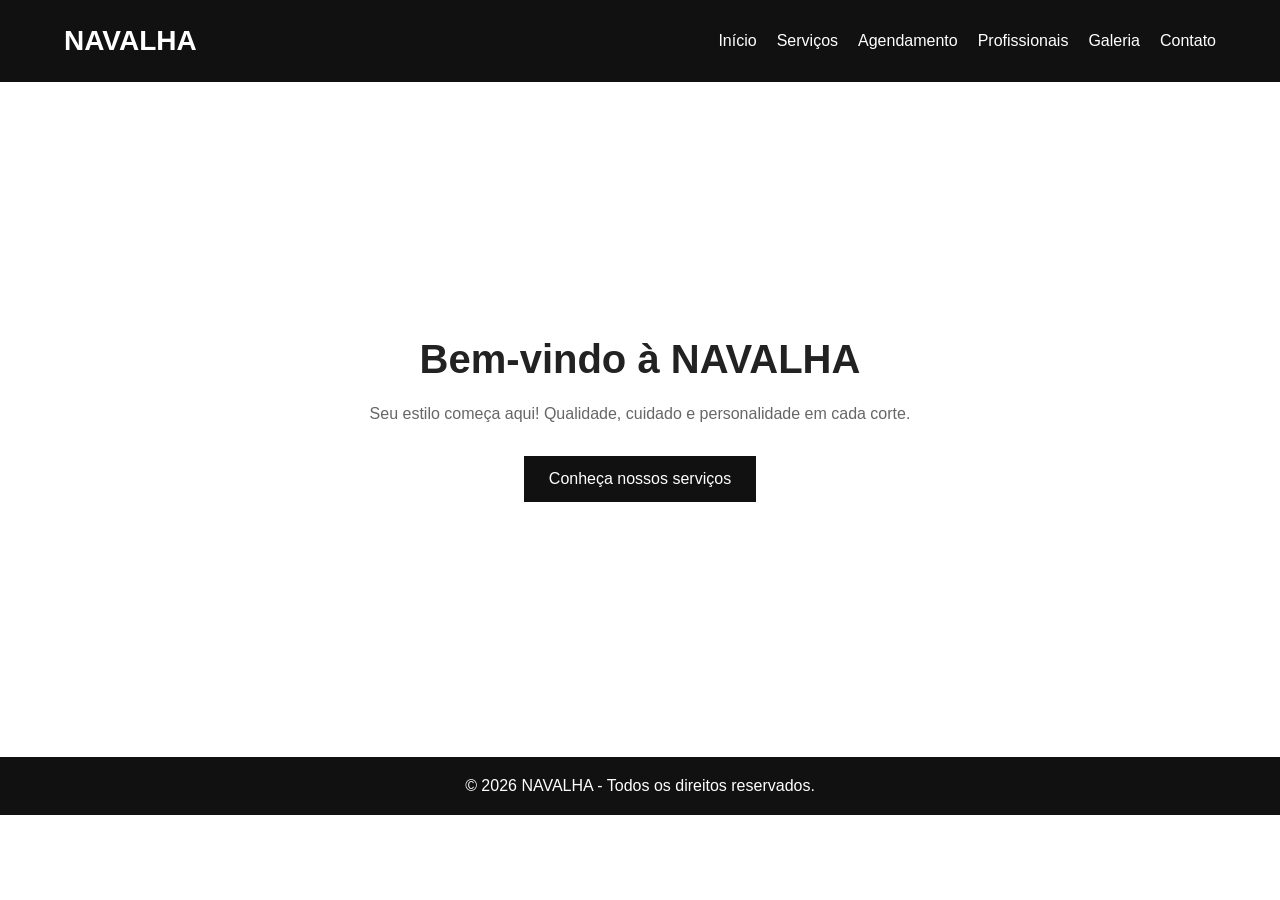
<file: html/index.html>
<!DOCTYPE html>
<html lang="pt-br">
<head>
    <meta charset="UTF-8">
    <meta name="viewport" content="width=device-width, initial-scale=1.0">
    <title>NAVALHA | Barbearia</title>

    <link rel="stylesheet" href="../css/style.css">
</head>

<body>

    <header>
        <h1 class="logo">NAVALHA</h1>

        <nav>
            <a href="index.html">Início</a>
            <a href="servicos.html">Serviços</a>
            <a href="agendamento.html">Agendamento</a>
            <a href="profissionais.html">Profissionais</a>
            <a href="galeria.html">Galeria</a>
            <a href="contato.html">Contato</a>
        </nav>
    </header>

    <main>
        <section class="inicio">
            <h2>Bem-vindo à NAVALHA</h2>

            <p>
                Seu estilo começa aqui!
                Qualidade, cuidado e personalidade
                em cada corte.
            </p>

            <a href="servicos.html" class="botao">
                Conheça nossos serviços
            </a>
        </section>
    </main>

    <footer>
        <p>&copy; 2026 NAVALHA - Todos os direitos reservados.</p>
    </footer>

</body>
</html>
</file>
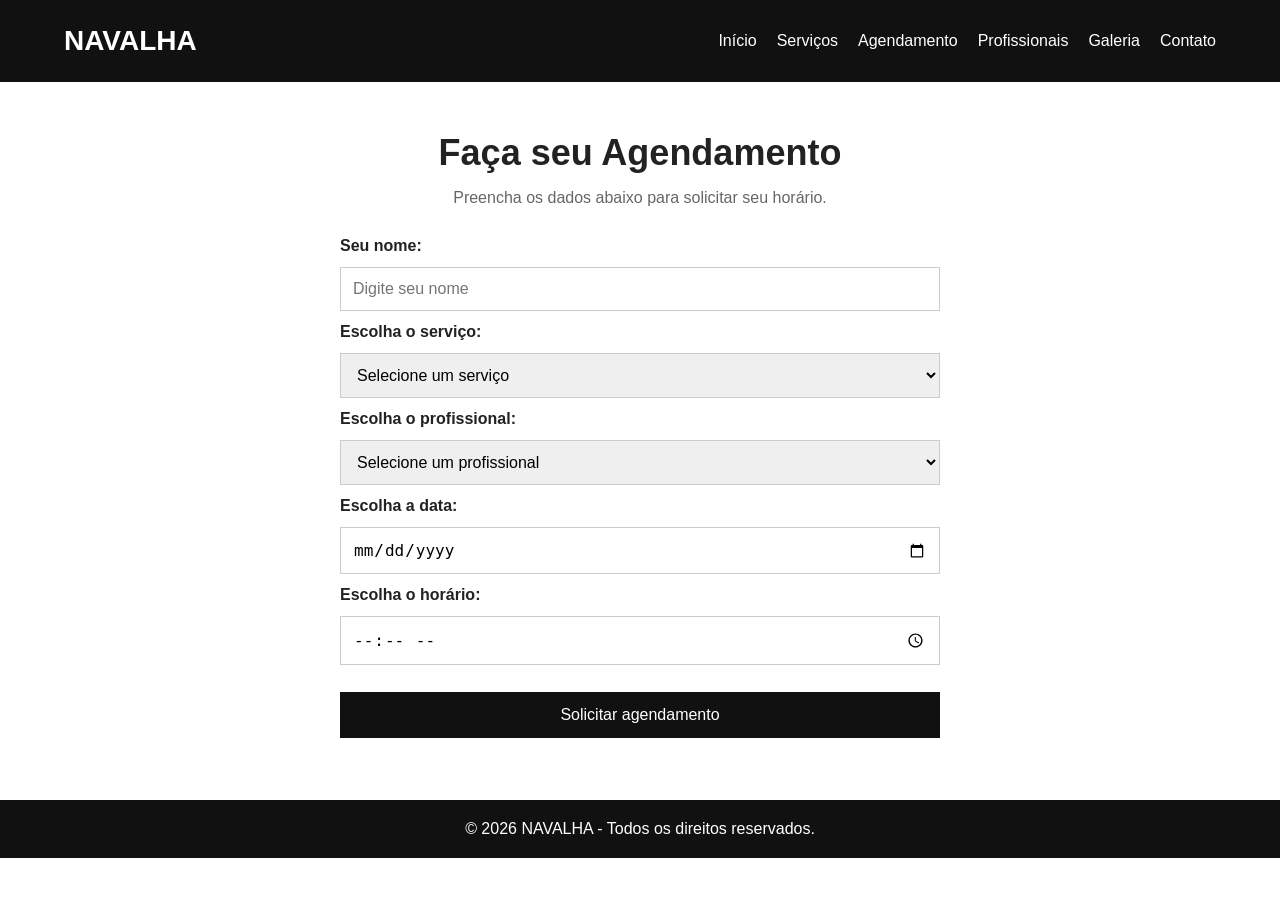
<file: html/agendamento.html>
<!DOCTYPE html>
<html lang="pt-br">
<head>
    <meta charset="UTF-8">
    <meta name="viewport" content="width=device-width, initial-scale=1.0">
    <title>NAVALHA | Agendamento</title>
    <link rel="stylesheet" href="../css/style.css">
</head>
<body>

    <header>
        <h1 class="logo">NAVALHA</h1>

        <nav>
            <a href="index.html">Início</a>
            <a href="servicos.html">Serviços</a>
            <a href="agendamento.html">Agendamento</a>
            <a href="profissionais.html">Profissionais</a>
            <a href="galeria.html">Galeria</a>
            <a href="contato.html">Contato</a>
        </nav>
    </header>

    <main class="pagina-agendamento">

        <section class="agendamento">

            <h2>Faça seu Agendamento</h2>

            <p>Preencha os dados abaixo para solicitar seu horário.</p>

            <form id="form-agendamento">

                <label for="nome">Seu nome:</label>
                <input type="text" id="nome" placeholder="Digite seu nome" required>

                <label for="servico">Escolha o serviço:</label>
                <select id="servico" required>
                    <option value="">Selecione um serviço</option>
                    <option value="Corte masculino">Corte masculino</option>
                    <option value="Barba">Barba</option>
                    <option value="Sobrancelha">Sobrancelha</option>
                    <option value="Corte na máquina">Corte na máquina</option>
                    <option value="Cabelo + barba">Cabelo + barba</option>
                    <option value="Lavagem capilar">Lavagem capilar</option>
                </select>

                <label for="profissional">Escolha o profissional:</label>
                <select id="profissional" required>
                    <option value="">Selecione um profissional</option>
                    <option value="João Silva">João Silva</option>
                    <option value="Carlos Souza">Carlos Souza</option>
                    <option value="Marcos Oliveira">Marcos Oliveira</option>
                </select>

                <label for="data">Escolha a data:</label>
                <input type="date" id="data" required>

                <label for="horario">Escolha o horário:</label>
                <input type="time" id="horario" required>

                <button type="submit" class="botao">
                    Solicitar agendamento
                </button>

                <p id="mensagem-agendamento"></p>

            </form>

        </section>

    </main>

    <footer>
        <p>&copy; 2026 NAVALHA - Todos os direitos reservados.</p>
    </footer>

    <script src="../js/script.js"></script>

</body>
</html>
</file>
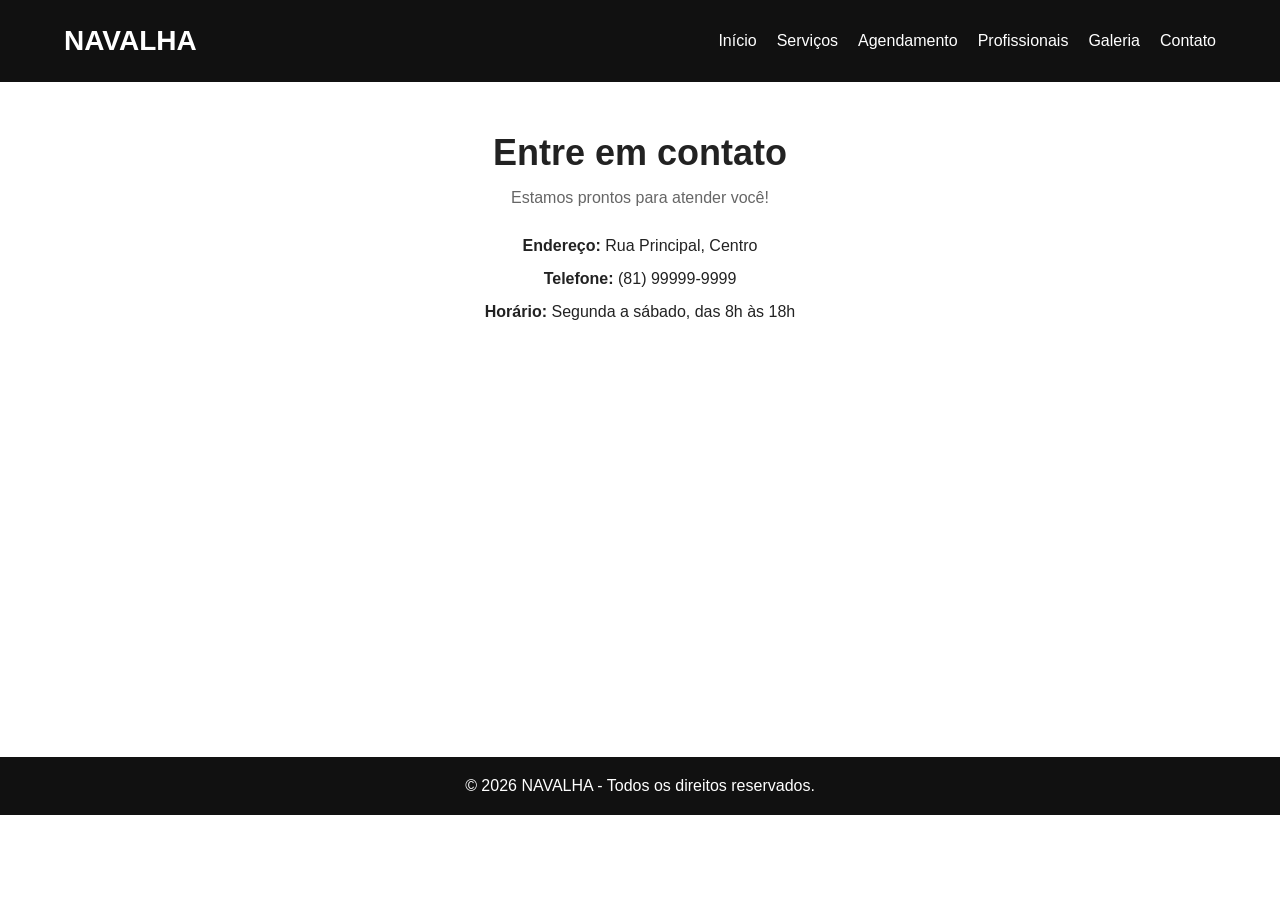
<file: html/contato.html>
<!DOCTYPE html>
<html lang="pt-br">
<head>
    <meta charset="UTF-8">
    <meta name="viewport" content="width=device-width, initial-scale=1.0">
    <title>NAVALHA | Contato</title>
    <link rel="stylesheet" href="../css/style.css">
</head>
<body>

    <header>
        <h1 class="logo">NAVALHA</h1>

        <nav>
            <a href="index.html">Início</a>
            <a href="servicos.html">Serviços</a>
            <a href="agendamento.html">Agendamento</a>
            <a href="profissionais.html">Profissionais</a>
            <a href="galeria.html">Galeria</a>
            <a href="contato.html">Contato</a>
        </nav>
    </header>

    <main class="pagina-contato">
        <section class="contato">
            <h2>Entre em contato</h2>

            <p>Estamos prontos para atender você!</p>

            <div class="informacoes">
                <p><strong>Endereço:</strong> Rua Principal, Centro</p>
                <p><strong>Telefone:</strong> (81) 99999-9999</p>
                <p><strong>Horário:</strong> Segunda a sábado, das 8h às 18h</p>
            </div>
        </section>
    </main>

    <footer>
        <p>&copy; 2026 NAVALHA - Todos os direitos reservados.</p>
    </footer>

</body>
</html>
</file>
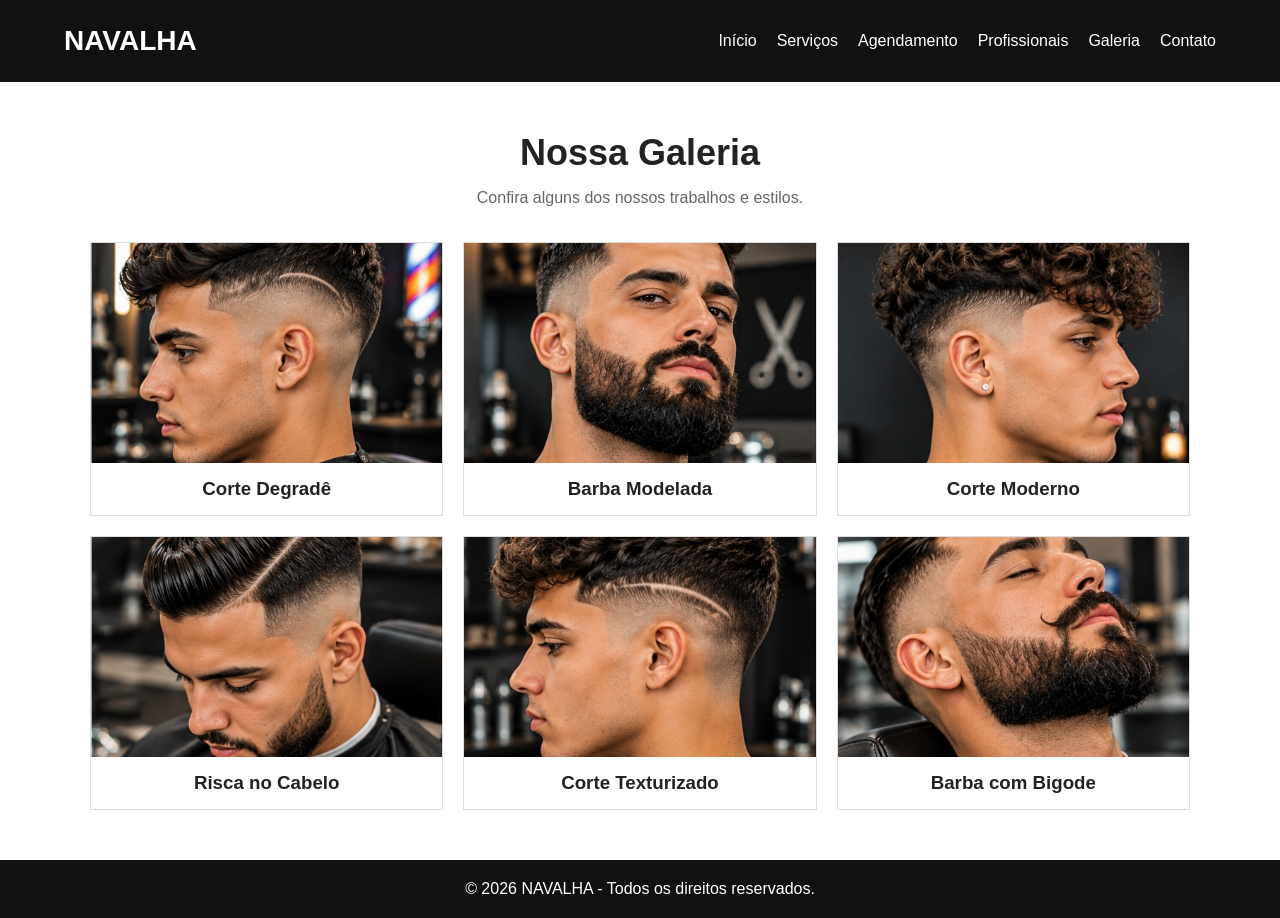
<file: html/galeria.html>
<!DOCTYPE html>
<html lang="pt-br">
<head>
    <meta charset="UTF-8">
    <meta name="viewport" content="width=device-width, initial-scale=1.0">
    <title>NAVALHA | Galeria</title>

    <link rel="stylesheet" href="../css/style.css">
</head>

<body>

    <header>
        <h1 class="logo">NAVALHA</h1>

        <nav>
            <a href="index.html">Início</a>
            <a href="servicos.html">Serviços</a>
            <a href="agendamento.html">Agendamento</a>
            <a href="profissionais.html">Profissionais</a>
            <a href="galeria.html">Galeria</a>
            <a href="contato.html">Contato</a>
        </nav>
    </header>

    <main class="pagina-galeria">
        <section class="galeria">

            <h2>Nossa Galeria</h2>

            <p class="descricao-galeria">
                Confira alguns dos nossos trabalhos e estilos.
            </p>

            <div class="lista-galeria">

                <div class="card-galeria">
                    <img src="../imagens/corte1.jpg" alt="Corte degradê">
                    <h3>Corte Degradê</h3>
                </div>

                <div class="card-galeria">
                    <img src="../imagens/corte2.jpg" alt="Barba modelada">
                    <h3>Barba Modelada</h3>
                </div>

                <div class="card-galeria">
                    <img src="../imagens/corte3.jpg" alt="Corte moderno">
                    <h3>Corte Moderno</h3>
                </div>

                <div class="card-galeria">
                    <img src="../imagens/corte4.jpg" alt="Risca no cabelo">
                    <h3>Risca no Cabelo</h3>
                </div>

                <div class="card-galeria">
                    <img src="../imagens/corte5.jpg" alt="Corte texturizado">
                    <h3>Corte Texturizado</h3>
                </div>

                <div class="card-galeria">
                    <img src="../imagens/corte6.jpg" alt="Barba com bigode">
                    <h3>Barba com Bigode</h3>
                </div>

            </div>

        </section>
    </main>

    <footer>
        <p>&copy; 2026 NAVALHA - Todos os direitos reservados.</p>
    </footer>

</body>
</html>
</file>
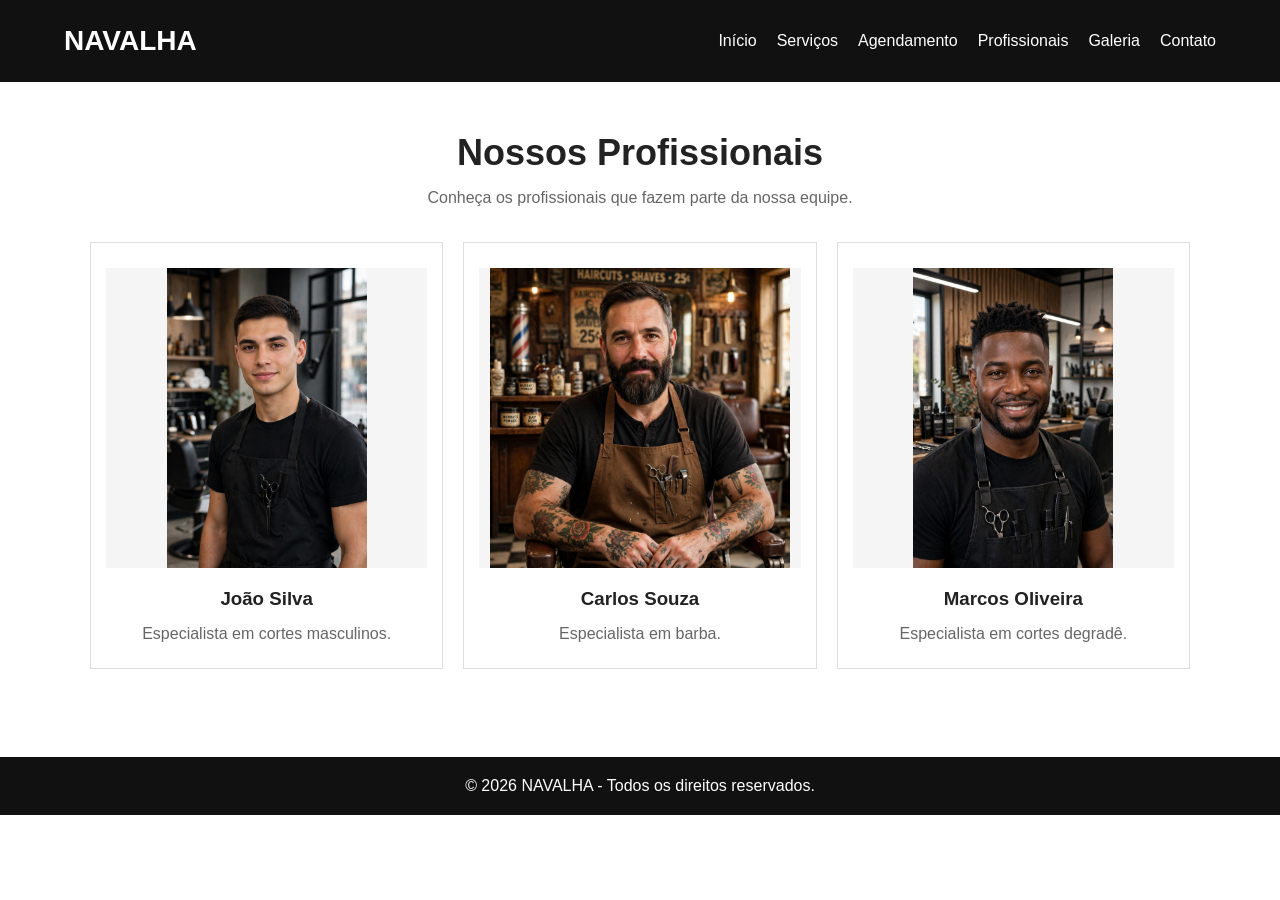
<file: html/profissionais.html>
<!DOCTYPE html>
<html lang="pt-br">
<head>
    <meta charset="UTF-8">
    <meta name="viewport" content="width=device-width, initial-scale=1.0">
    <title>NAVALHA | Profissionais</title>

    <link rel="stylesheet" href="../css/style.css">
</head>

<body>

    <header>
        <h1 class="logo">NAVALHA</h1>

        <nav>
            <a href="index.html">Início</a>
            <a href="servicos.html">Serviços</a>
            <a href="agendamento.html">Agendamento</a>
            <a href="profissionais.html">Profissionais</a>
            <a href="galeria.html">Galeria</a>
            <a href="contato.html">Contato</a>
        </nav>
    </header>

    <main class="pagina-profissionais">
        <section class="profissionais">

            <h2>Nossos Profissionais</h2>

            <p class="descricao-profissionais">
                Conheça os profissionais que fazem parte da nossa equipe.
            </p>

            <div class="lista-profissionais">

                <div class="card-profissional">
                    <img src="../imagens/barbeiro1.jpg" alt="João Silva">
                    <h3>João Silva</h3>
                    <p>Especialista em cortes masculinos.</p>
                </div>

                <div class="card-profissional">
                    <img src="../imagens/barbeiro2.jpg" alt="Carlos Souza">
                    <h3>Carlos Souza</h3>
                    <p>Especialista em barba.</p>
                </div>

                <div class="card-profissional">
                    <img src="../imagens/barbeiro3.jpg" alt="Marcos Oliveira">
                    <h3>Marcos Oliveira</h3>
                    <p>Especialista em cortes degradê.</p>
                </div>

            </div>

        </section>
    </main>

    <footer>
        <p>&copy; 2026 NAVALHA - Todos os direitos reservados.</p>
    </footer>

</body>
</html>
</file>
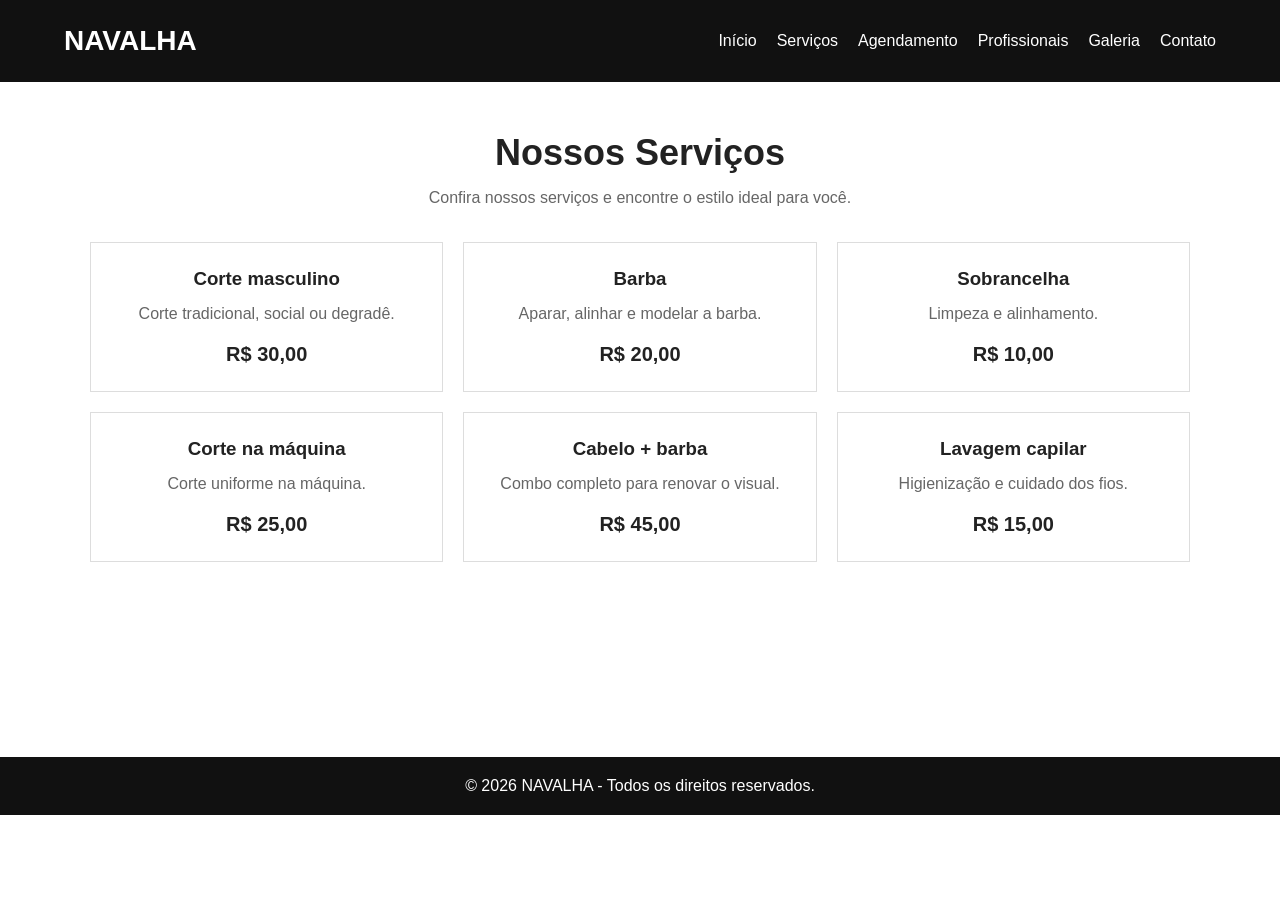
<file: html/servicos.html>
<!DOCTYPE html>
<html lang="pt-br">
<head>
    <meta charset="UTF-8">
    <meta name="viewport" content="width=device-width, initial-scale=1.0">
    <title>NAVALHA | Serviços</title>

    <link rel="stylesheet" href="../css/style.css">
</head>

<body>

    <header>
        <h1 class="logo">NAVALHA</h1>

        <nav>
            <a href="index.html">Início</a>
            <a href="servicos.html">Serviços</a>
            <a href="agendamento.html">Agendamento</a>
            <a href="profissionais.html">Profissionais</a>
            <a href="galeria.html">Galeria</a>
            <a href="contato.html">Contato</a>
        </nav>
    </header>

    <main class="pagina-servicos">
        <section class="servicos">
            <h2>Nossos Serviços</h2>

            <p class="descricao-servicos">
                Confira nossos serviços e encontre o estilo ideal para você.
            </p>

            <div class="lista-servicos">

                <div class="card-servico">
                    <h3>Corte masculino</h3>
                    <p>Corte tradicional, social ou degradê.</p>
                    <span>R$ 30,00</span>
                </div>

                <div class="card-servico">
                    <h3>Barba</h3>
                    <p>Aparar, alinhar e modelar a barba.</p>
                    <span>R$ 20,00</span>
                </div>

                <div class="card-servico">
                    <h3>Sobrancelha</h3>
                    <p>Limpeza e alinhamento.</p>
                    <span>R$ 10,00</span>
                </div>

                <div class="card-servico">
                    <h3>Corte na máquina</h3>
                    <p>Corte uniforme na máquina.</p>
                    <span>R$ 25,00</span>
                </div>

                <div class="card-servico">
                    <h3>Cabelo + barba</h3>
                    <p>Combo completo para renovar o visual.</p>
                    <span>R$ 45,00</span>
                </div>

                <div class="card-servico">
                    <h3>Lavagem capilar</h3>
                    <p>Higienização e cuidado dos fios.</p>
                    <span>R$ 15,00</span>
                </div>

            </div>
        </section>
    </main>

    <footer>
        <p>&copy; 2026 NAVALHA - Todos os direitos reservados.</p>
    </footer>

</body>
</html>
</file>
<file: css/style.css>
/* CONFIGURAÇÕES GERAIS */
* {
    margin: 0;
    padding: 0;
    box-sizing: border-box;
}

body {
    font-family: Arial, sans-serif;
    color: #222;
    background: #fff;
}



/* CABEÇALHO */
header {
    background: #111;
    color: #fff;
    padding: 25px 5%;
    display: flex;
    justify-content: space-between;
    align-items: center;
}

.logo {
    font-size: 28px;
}

nav {
    display: flex;
    gap: 20px;
}

nav a {
    color: #fff;
    text-decoration: none;
}



/* CONTEÚDO PRINCIPAL */
main {
    min-height: 75vh;
    padding: 40px 20px;
    text-align: center;
    display: flex;
    justify-content: center;
    align-items: center;
}

.inicio h2 {
    font-size: 40px;
    margin-bottom: 20px;
}

.inicio p {
    color: #666;
    margin-bottom: 30px;
    line-height: 1.5;
}

/* BOTÃO */
.botao {
    display: inline-block;
    background: #111;
    color: #fff;
    padding: 14px 25px;
    text-decoration: none;
}



/* SERVIÇOS */
.pagina-servicos {
    display: block;
    padding: 50px 5%;
}

.servicos {
    max-width: 1100px;
    margin: auto;
}

.servicos h2 {
    font-size: 36px;
    margin-bottom: 15px;
}

.descricao-servicos {
    color: #666;
    margin-bottom: 35px;
}

.lista-servicos {
    display: grid;
    grid-template-columns: repeat(3, 1fr);
    gap: 20px;
}

.card-servico {
    border: 1px solid #ddd;
    padding: 25px 15px;
}

.card-servico h3 {
    margin-bottom: 15px;
}

.card-servico p {
    color: #666;
    margin-bottom: 20px;
}

.card-servico span {
    font-size: 20px;
    font-weight: bold;
}

/* RODAPÉ */
footer {
    background: #111;
    color: #fff;
    text-align: center;
    padding: 20px;
}

/* CELULAR */
@media (max-width: 700px) {
    header {
        flex-direction: column;
        gap: 20px;
    }

    nav {
        flex-wrap: wrap;
        justify-content: center;
    }

    .lista-servicos {
        grid-template-columns: 1fr;
    }
}
/* CONTATO */
.pagina-contato {
    display: block;
    padding: 50px 20px;
}

.contato h2 {
    font-size: 36px;
    margin-bottom: 15px;
}

.contato > p {
    color: #666;
    margin-bottom: 30px;
}

.informacoes p {
    margin: 15px 0;
}





/* PROFISSIONAIS */
.pagina-profissionais {
    display: block;
    padding: 50px 5%;
}

.profissionais {
    max-width: 1100px;
    margin: auto;
}

.profissionais h2 {
    font-size: 36px;
    margin-bottom: 15px;
}

.descricao-profissionais {
    color: #666;
    margin-bottom: 35px;
}

.lista-profissionais {
    display: grid;
    grid-template-columns: repeat(3, 1fr);
    gap: 20px;
}

.card-profissional {
    border: 1px solid #ddd;
    padding: 25px 15px;
}

.card-profissional h3 {
    margin-bottom: 15px;
}

.card-profissional p {
    color: #666;
}

@media (max-width: 700px) {
    .lista-profissionais {
        grid-template-columns: 1fr;
    }
}


/* GALERIA */
.pagina-galeria {
    display: block;
    padding: 50px 5%;
}

.galeria {
    max-width: 1100px;
    margin: auto;
}

.galeria h2 {
    font-size: 36px;
    margin-bottom: 15px;
}

.descricao-galeria {
    color: #666;
    margin-bottom: 35px;
}

.lista-galeria {
    display: grid;
    grid-template-columns: repeat(3, 1fr);
    gap: 20px;
}

.card-galeria {
    border: 1px solid #ddd;
    overflow: hidden;
}

.card-galeria img {
    width: 100%;
    height: 220px;
    object-fit: cover;
    display: block;
}

.card-galeria h3 {
    padding: 15px;
}

@media (max-width: 700px) {
    .lista-galeria {
        grid-template-columns: 1fr;
    }
}



/* AGENDAMENTO */
.pagina-agendamento {
    display: block;
    padding: 50px 20px;
}

.agendamento {
    max-width: 600px;
    margin: auto;
}

.agendamento h2 {
    font-size: 36px;
    margin-bottom: 15px;
}

.agendamento > p {
    color: #666;
    margin-bottom: 30px;
}

#form-agendamento {
    display: flex;
    flex-direction: column;
    text-align: left;
    gap: 12px;
}

#form-agendamento label {
    font-weight: bold;
}

#form-agendamento input,
#form-agendamento select {
    padding: 12px;
    border: 1px solid #ccc;
    font-size: 16px;
    width: 100%;
}

#form-agendamento button {
    border: none;
    cursor: pointer;
    font-size: 16px;
    margin-top: 15px;
}

#mensagem-agendamento {
    text-align: center;
    font-weight: bold;
}


/* IMAGENS DOS PROFISSIONAIS */
.card-profissional img {
    width: 100%;
    height: 300px;
    object-fit: contain;
    display: block;
    margin-bottom: 20px;
    background-color: #f5f5f5;
}
</file>
